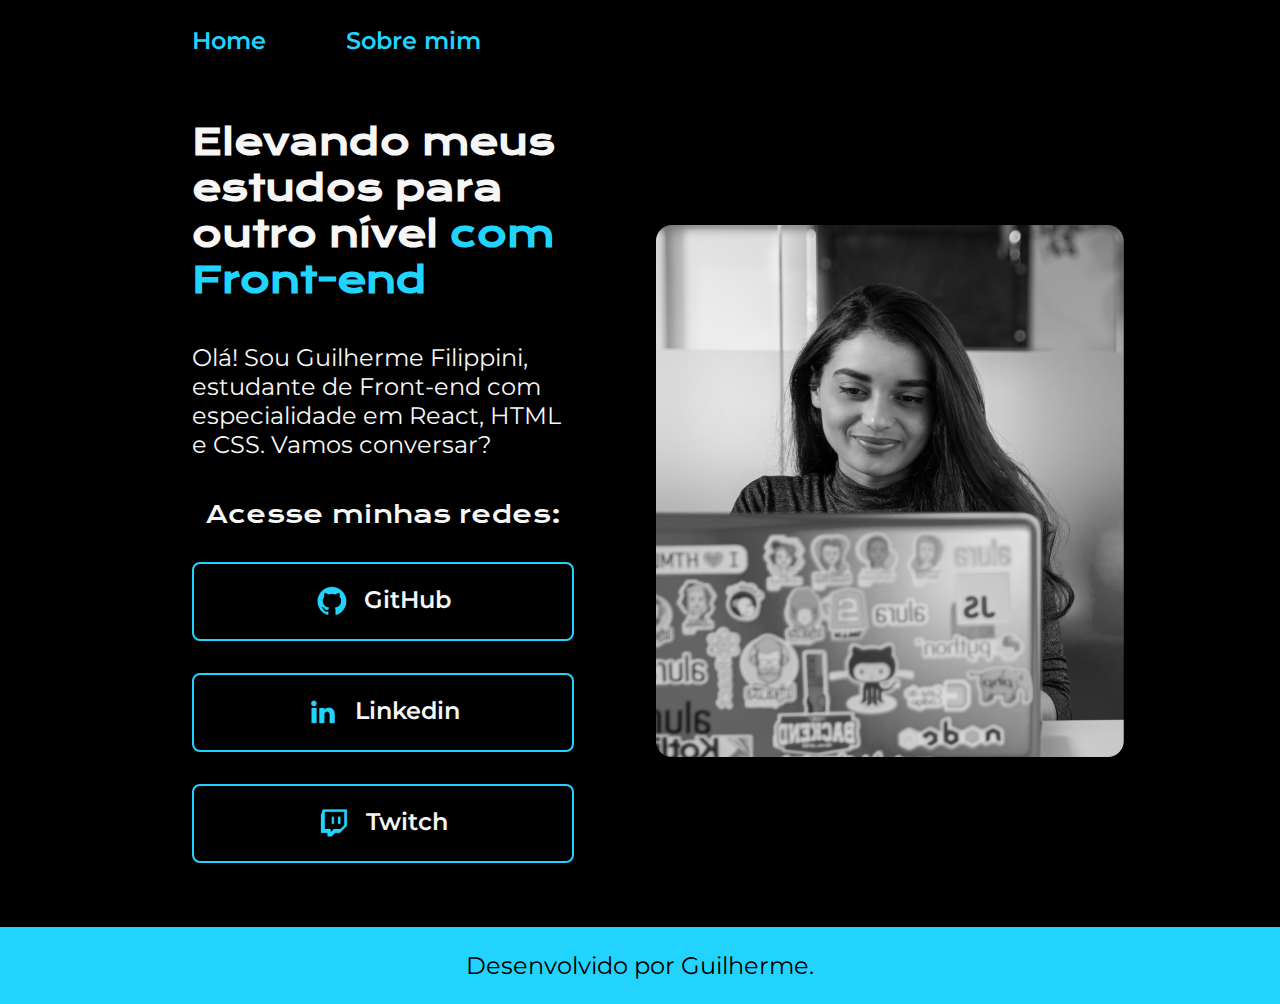
<file: index.html>
<!DOCTYPE html>
<html lang="pt-br">
<head>
    <meta charset="UTF-8">
    <meta http-equiv="X-UA-Compatible" content="IE=edge">
    <meta name="viewport" content="width=device-width, initial-scale=1.0">
    <title>Portfolio</title>
    <link rel="stylesheet" href="./styles/style.css">
</head>
<body>
    <header class="cabecalho">
        <nav class="cabecalho__menu">
        <a class="cabecalho__menu__link" href="index.html">Home</a>
        <a class="cabecalho__menu__link" href="about.html">Sobre mim</a>
    </nav>
    </header>
    <main class="apresentacao">
        <section class="apresentacao__conteudo">
        <h1 class="apresentacao__conteudo__titulo">Elevando meus estudos para outro nível
        <strong class="titulo-destaque">com Front-end</strong></h1>
        <p class="apresentacao__conteudo__texto">Olá! Sou Guilherme Filippini, estudante de Front-end com especialidade
        em React, HTML e CSS.
        Vamos conversar?</p>
        <div class="link">
        <h2 class="apresentacao__subtitulo">Acesse minhas redes:</h2>    
        <a class="links" href="https://github.com/guifilippini">
        <img src="./assets/Logo Github.png" alt=""> GitHub</a>
        
        <a class="links" href="https://www.linkedin.com/in/guifilippini">
        <img src="./assets/Logo linkedin.png" alt="">Linkedin</a>
        
        <a class="links" href="https://www.twitch.tv/guifilippini">
        <img src="./assets/Logo Twitch.png" alt=""> Twitch</a>
        
        </div>
        </section>
        <img src="./assets/Rectangle.png" alt="Foto de uma estudante">
    </main>
<footer class="rodape">
    <p>Desenvolvido por Guilherme.</p>
</footer>
</body>
</html>
</file>
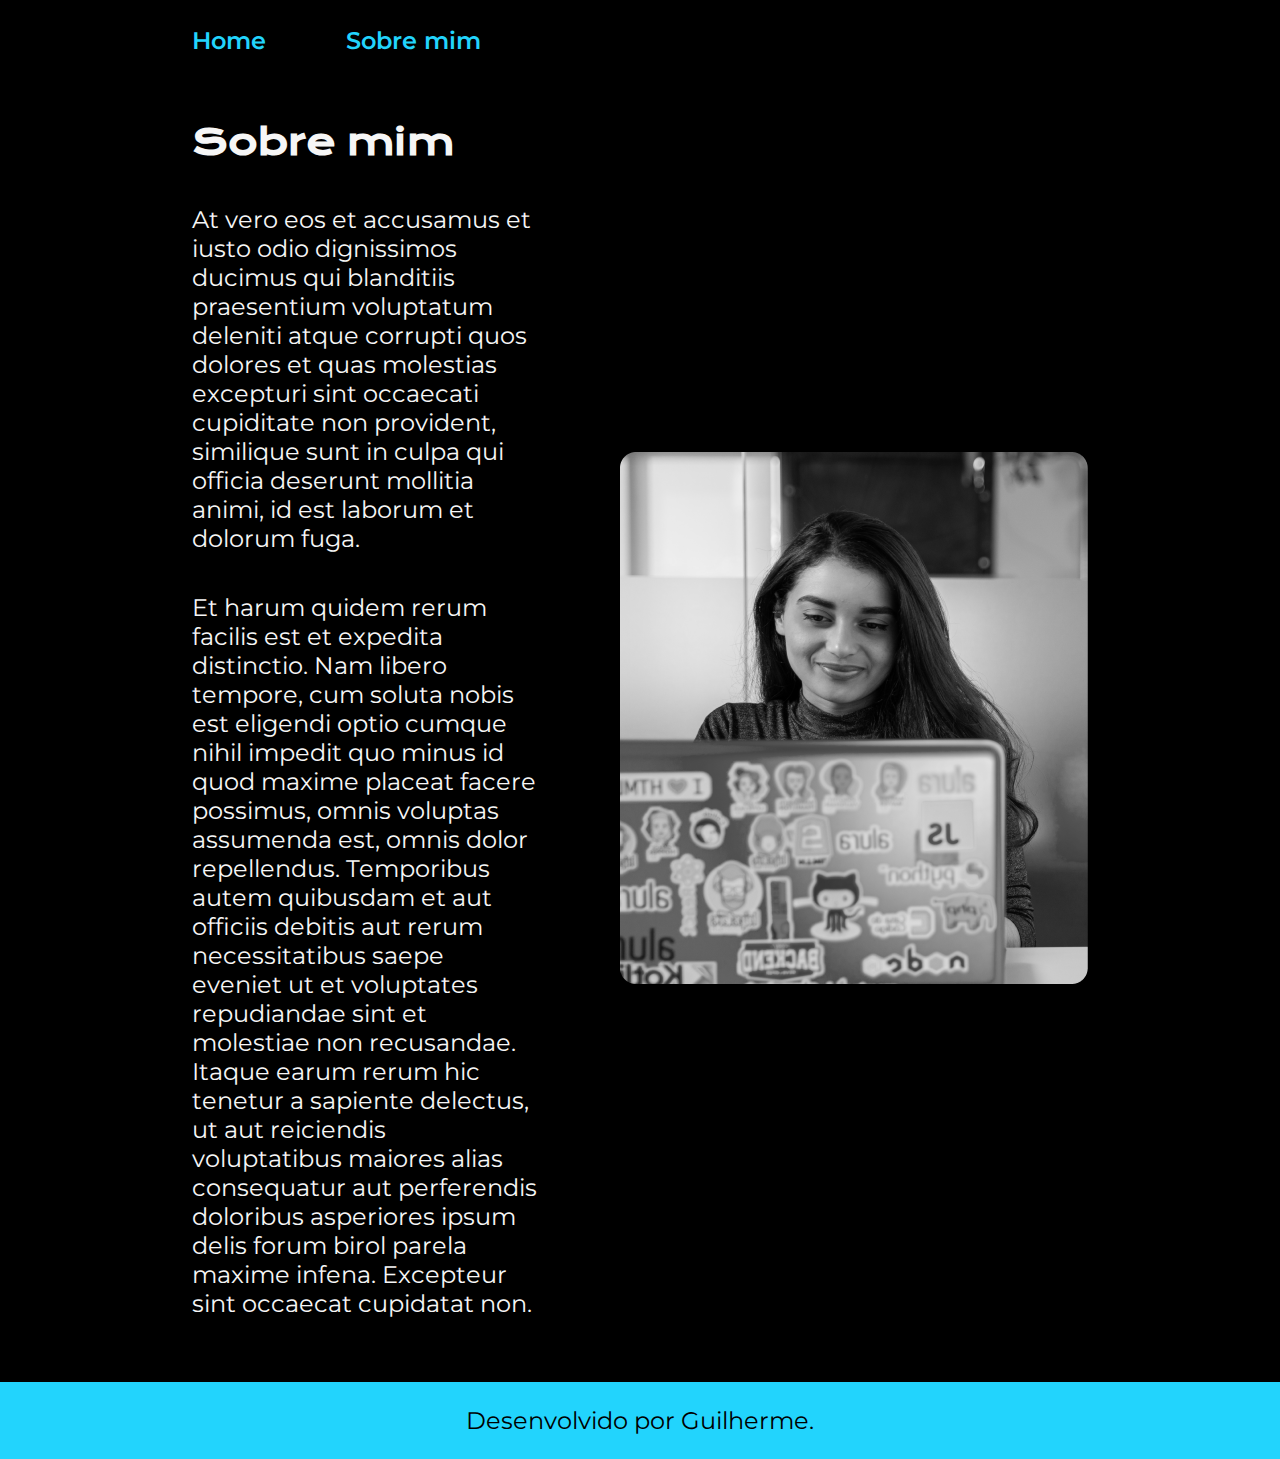
<file: about.html>
<!DOCTYPE html>
<html lang="pt-br">
<head>
    <meta charset="UTF-8">
    <meta http-equiv="X-UA-Compatible" content="IE=edge">
    <meta name="viewport" content="width=device-width, initial-scale=1.0">
    <title>Sobre mim</title>
    <link rel="stylesheet" href="./styles/style.css">
</head>
<body>
    
    <header class="cabecalho">
        <nav class="cabecalho__menu">
        <a class="cabecalho__menu__link" href="index.html">Home</a>
        <a class="cabecalho__menu__link" href="about.html">Sobre mim</a>
    </nav>
    </header>
    
    <main class="apresentacao">
        <section class="apresentacao__conteudo">
            <h1 class="apresentacao__conteudo__titulo">Sobre mim</h1>
            <p class="apresentacao__conteudo__texto">At vero eos et accusamus et iusto odio dignissimos ducimus qui blanditiis praesentium voluptatum deleniti atque corrupti quos dolores et quas molestias excepturi sint occaecati cupiditate non provident, similique sunt in culpa qui officia deserunt mollitia animi, id est laborum et dolorum fuga.</p>
            <p class="apresentacao__conteudo__texto">Et harum quidem rerum facilis est et expedita distinctio. Nam libero tempore, cum soluta nobis est eligendi optio cumque nihil impedit quo minus id quod maxime placeat facere possimus, omnis voluptas assumenda est, omnis dolor repellendus. Temporibus autem quibusdam et aut officiis debitis aut rerum necessitatibus saepe eveniet ut et voluptates repudiandae sint et molestiae non recusandae. Itaque earum rerum hic tenetur a sapiente delectus, ut aut reiciendis voluptatibus maiores alias consequatur aut perferendis doloribus asperiores ipsum delis forum birol parela maxime infena. Excepteur sint occaecat cupidatat non.</p>

        </section>
        <img src="./assets/Rectangle.png" alt="Foto de uma estudante">

    </main>
    
    <footer class="rodape">
        <p>Desenvolvido por Guilherme.</p>
    </footer>
</body>
</html>
</file>
<file: styles/style.css>
@import url('https://fonts.googleapis.com/css2?family=Krona+One&family=Montserrat:wght@400;600&display=swap');

:root {
    --cor-primaria: #000000;
    --cor-secundaria: #F6F6F6;
    --cor-terciaria: #22D4FD;
    --cor-hover: #272727;

    --fonte-primaria: 'Krona One', sans-serif;
    --font-secundaria: 'Montserrat', sans-serif;
}

* {
    margin: 0;
    padding: 0;
    }


body {
    box-sizing: border-box;
    background-color: var(--cor-primaria);
    color: var(--cor-secundaria);
}

.cabecalho {
    padding: 2% 0% 0% 15%;
}

.cabecalho__menu {
    display: flex;
    gap: 80px;
}

.cabecalho__menu__link {
    font-family: var(--font-secundaria);
    font-size: 24px;
    font-weight: 600;
    color: var(--cor-terciaria);
    text-decoration: none;
}

.apresentacao {
    padding: 5% 15%;
    display: flex;
    align-items: center;
    justify-content: space-between;
    gap: 82px;
}

.apresentacao__conteudo {
    width: 615px;
    display: flex;
    flex-direction: column;
    gap: 40px;
}

.apresentacao__conteudo__titulo {
    font-size: 36px;
    font-family: var(--fonte-primaria);
}

.titulo-destaque {
    color: var(--cor-terciaria);
}

.apresentacao__conteudo__texto {
    font-size: 24px;
    font-family: var(--font-secundaria);
}

.apresentacao__subtitulo {
    font-family:'Krona One', sans-serif;
    font-weight: 400;
    font-size: 24px;
}

.link {
    display: flex;
    flex-direction: column;
    align-items: center;
    justify-content: space-between;
    gap: 32px;
}

.links {
    display: flex;
    justify-content: center;
    gap: 16px;
    width: 378px;
    border: 2px solid var(--cor-terciaria);
    text-align: center;
    border-radius: 8px;
    font-size: 24px;
    font-weight: 600;
    padding: 21.5px 0;
    text-decoration: none;
    color: var(--cor-secundaria);
    font-family: var(--font-secundaria);
}

.links:hover {
    background-color: var(--cor-hover)
}

.rodape {
    padding: 24px;
    color: #000000;
    background-color: var(--cor-terciaria);
    text-align: center;
    font-family: var(--font-secundaria);
    font-size: 24px;
}
</file>
